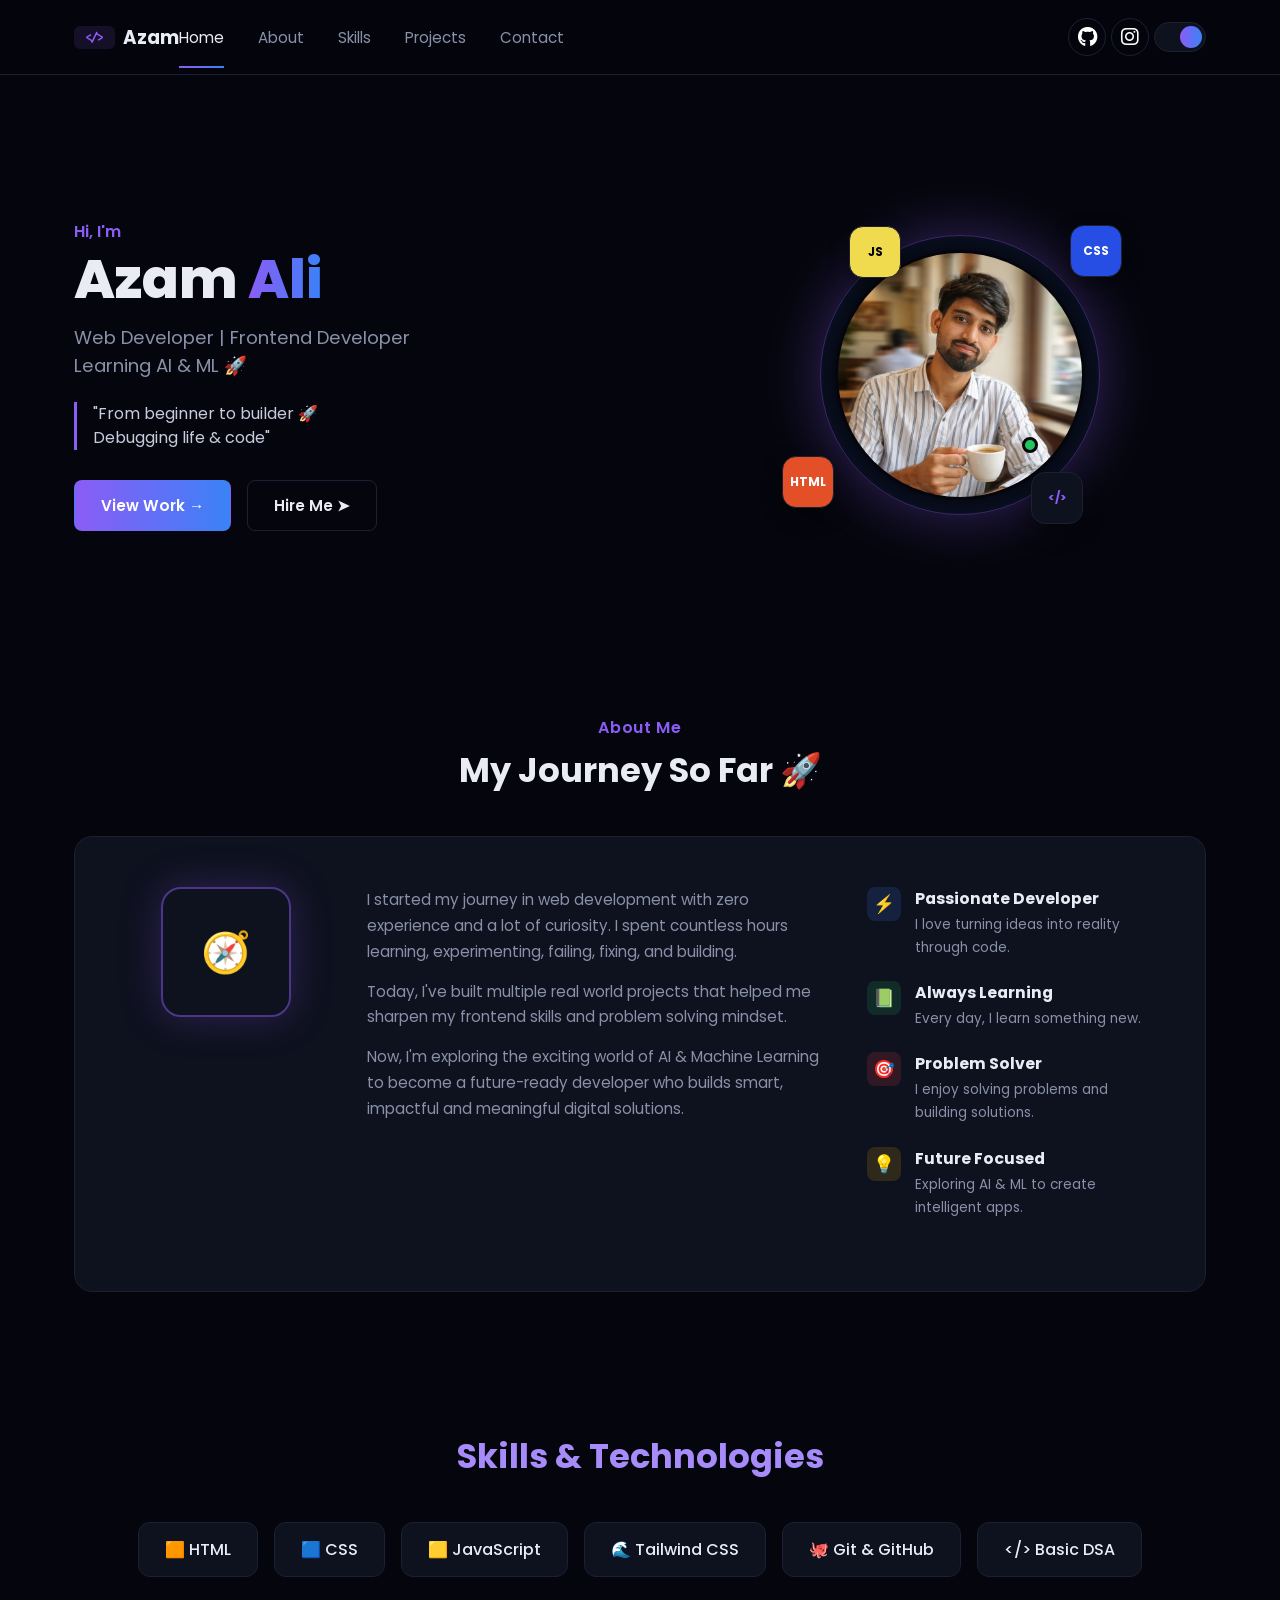
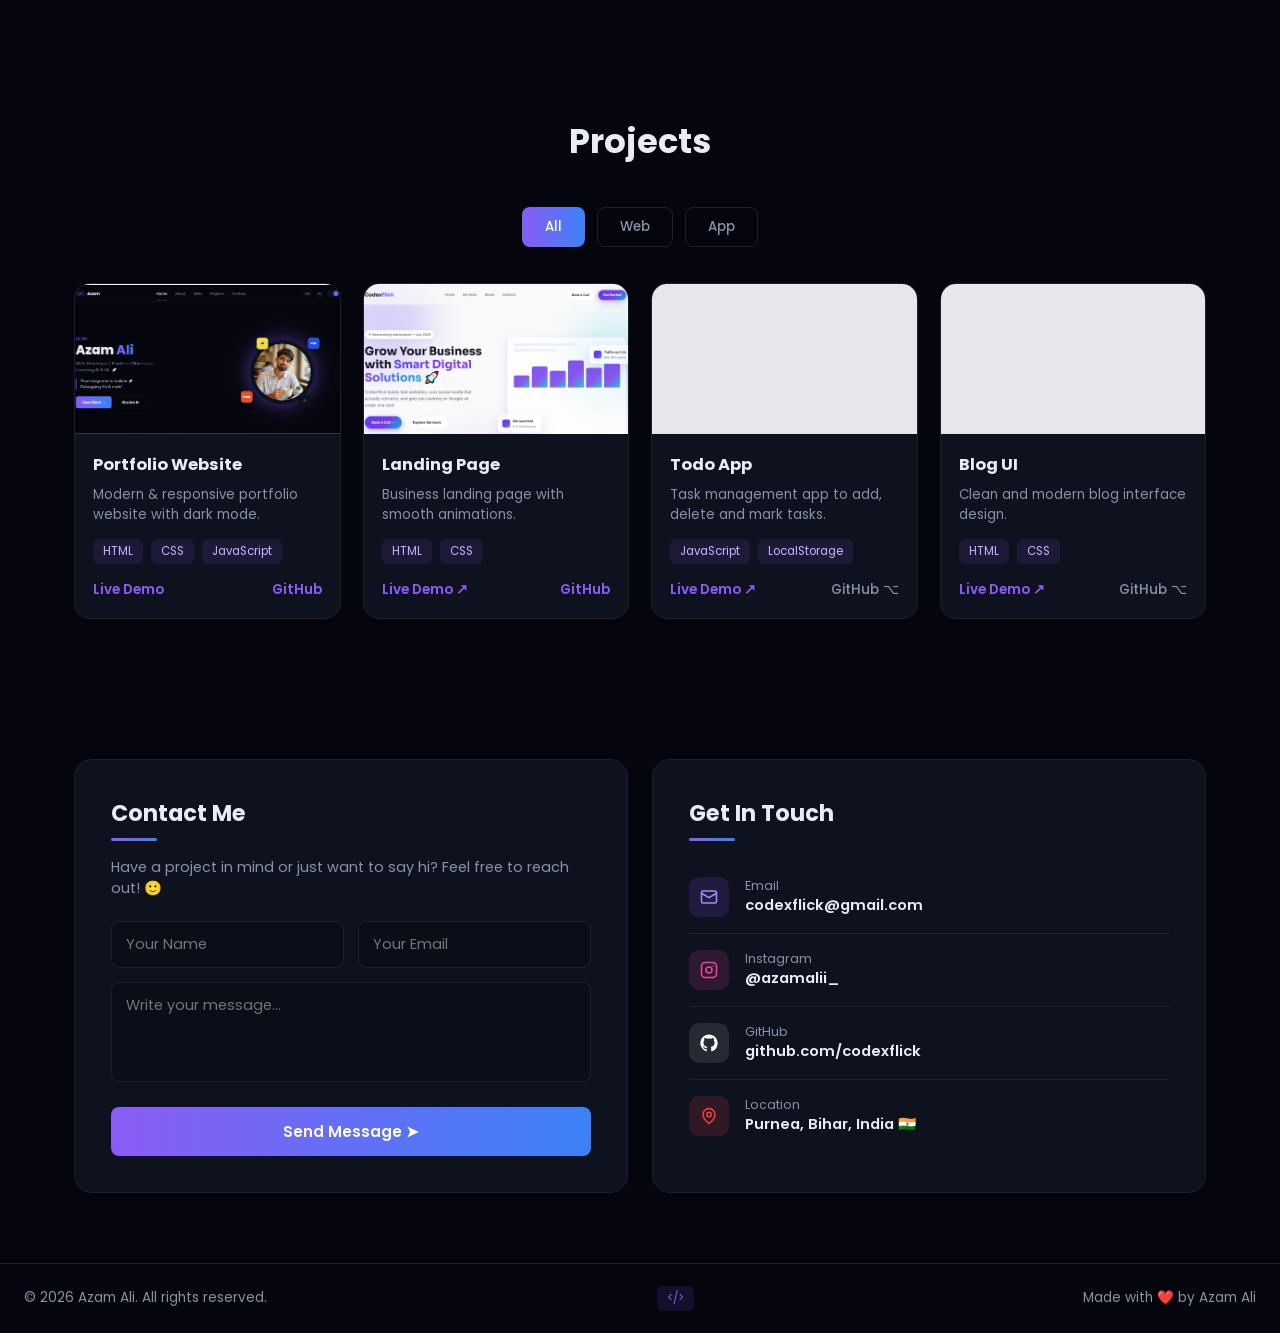
<file: index.html>
<!DOCTYPE html>
<html lang="en">
<head>
<meta charset="UTF-8">
<meta name="viewport" content="width=device-width, initial-scale=1.0">
<title>Azam Ali | Web Developer</title>
<link rel="preconnect" href="https://fonts.googleapis.com">
<link href="https://fonts.googleapis.com/css2?family=Poppins:wght@400;500;600;700;800&family=Fira+Code:wght@400;500&display=swap" rel="stylesheet">
<link rel="stylesheet" href="style.css">
<link rel="stylesheet" href="https://cdnjs.cloudflare.com/ajax/libs/font-awesome/6.5.1/css/all.min.css">
</head>
<body>

<header>
  <nav>
    <div class="logo"><span class="tag">&lt;/&gt;</span> Azam</div>
    <!-- mobile icon -->
    
    <ul class="nav-links" id="nav-links">
      <li><a href="#home" class="active">Home</a></li>
      <li><a href="#about">About</a></li>
      <li><a href="#skills">Skills</a></li>
      <li><a href="#projects">Projects</a></li>
      <li><a href="#contact">Contact</a></li>
    </ul>
    
    <div class="nav-icons">
      <a class="icon-btn" href="https://github.com/codexflick" target="_blank">
      <i class="fa-brands fa-github"></i>
      </a>
      <a class="icon-btn" href="https://www.instagram.com/azamalii_" target="_blank">
        <i class="fa-brands fa-instagram"></i>
      </a>
      <div class="theme-toggle"><div class="dot"></div></div>
      <div class="menu-toggle" id="menu-toggle">☰</div>
    </div>
  </nav>
</header>

<section id="home" class="hero">
  <div>
    <span class="hero-hi">Hi, I'm</span>
    <h1>Azam <span>Ali</span></h1>
    <p class="role">Web Developer | Frontend Developer<br>Learning AI &amp; ML 🚀</p>
    <blockquote>"From beginner to builder 🚀<br>Debugging life &amp; code"</blockquote>
    <div class="hero-btns">
      <a href="#projects" class="btn btn-primary">View Work →</a>
      <a href="#contact" class="btn btn-outline">Hire Me ➤</a>
    </div>
  </div>
  <div class="hero-visual">
    <div class="orbit-ring">
      <img class="avatar" src="profile.jpg" alt="Azam Ali">
      <div class="badge js" style="top:-10px;left:10%;">JS</div>
      <div class="badge css" style="top:-4%;right:-8%;">CSS</div>
      <div class="badge html" style="bottom:2%;left:-14%;">HTML</div>
      <div class="badge code" style="bottom:-10px;right:6%;">&lt;/&gt;</div>
      <div class="status-dot"></div>
    </div>
  </div>
</section>

<section id="about">
  <div class="wrap">
    <span class="eyebrow">About Me</span>
    <h2 class="section-title">My Journey So Far 🚀</h2>
    <div class="about-card">
      <div class="about-icon">🧭</div>
      <div>
        <p>I started my journey in web development with zero experience and a lot of curiosity. I spent countless hours learning, experimenting, failing, fixing, and building.</p>
        <p>Today, I've built multiple real world projects that helped me sharpen my frontend skills and problem solving mindset.</p>
        <p>Now, I'm exploring the exciting world of AI &amp; Machine Learning to become a future-ready developer who builds smart, impactful and meaningful digital solutions.</p>
      </div>
      <div>
        <div class="trait">
          <div class="ic" style="background:rgba(59,130,246,.15);color:#3b82f6;">⚡</div>
          <div><h4>Passionate Developer</h4><p>I love turning ideas into reality through code.</p></div>
        </div>
        <div class="trait">
          <div class="ic" style="background:rgba(34,197,94,.15);color:#22c55e;">📗</div>
          <div><h4>Always Learning</h4><p>Every day, I learn something new.</p></div>
        </div>
        <div class="trait">
          <div class="ic" style="background:rgba(239,68,68,.15);color:#ef4444;">🎯</div>
          <div><h4>Problem Solver</h4><p>I enjoy solving problems and building solutions.</p></div>
        </div>
        <div class="trait">
          <div class="ic" style="background:rgba(234,179,8,.15);color:#eab308;">💡</div>
          <div><h4>Future Focused</h4><p>Exploring AI &amp; ML to create intelligent apps.</p></div>
        </div>
      </div>
    </div>
  </div>
</section>

<section id="skills">
  <div class="wrap">
    <h2 class="section-title" style="color:#a78bfa;">Skills &amp; Technologies</h2>
    <div class="skills-grid">
      <div class="skill-pill">🟧 HTML</div>
      <div class="skill-pill">🟦 CSS</div>
      <div class="skill-pill">🟨 JavaScript</div>
      <div class="skill-pill">🌊 Tailwind CSS</div>
      <div class="skill-pill">🐙 Git &amp; GitHub</div>
      <div class="skill-pill">&lt;/&gt; Basic DSA</div>
    </div>
  </div>
</section>

<section id="projects">
  <div class="wrap">
    <h2 class="section-title">Projects</h2>
    <div class="filter-row">
      <button class="filter-btn active" data-f="all">All</button>
      <button class="filter-btn" data-f="web">Web</button>
      <button class="filter-btn" data-f="app">App</button>
    </div>
    <div class="projects-grid" id="projGrid">
      <div class="project-card" data-c="web">
      <div class="project-thumb" style="background: url('portfolio.png'); background-size: cover; background-position: center;"></div>
        <div class="project-body">
          <h4>Portfolio Website</h4>
          <p>Modern &amp; responsive portfolio website with dark mode.</p>
          <div class="tags"><span class="tag">HTML</span><span class="tag">CSS</span><span class="tag">JavaScript</span></div>
          <div class="proj-links">
  <a href="https://codexflick.github.io/portfolio/" target="_blank">
    Live Demo
  </a>

  <a href="https://github.com/codexflick/portfolio/" target="_blank">
    GitHub
  </a>
</div>
        </div>
      </div>
      <div class="project-card" data-c="web">
        <div class="project-thumb" style="background: url('landing.png'); background-size: cover; background-position: center;"></div>
        <div class="project-body">
          <h4>Landing Page</h4>
          <p>Business landing page with smooth animations.</p>
          <div class="tags"><span class="tag">HTML</span><span class="tag">CSS</span></div>
          <div class="proj-links">
            <a href="https://codexflick.github.io/portfolio/landing-page" target="_blank">
              Live Demo ↗
             <a href="https://github.com/codexflick/portfolio/tree/main/landing-page" target="_blank">
    GitHub
  </a></div>
        </div>
      </div>
      <div class="project-card" data-c="app">
        <div class="project-thumb" style="background:#e5e7eb;"></div>
        <div class="project-body">
          <h4>Todo App</h4>
          <p>Task management app to add, delete and mark tasks.</p>
          <div class="tags"><span class="tag">JavaScript</span><span class="tag">LocalStorage</span></div>
          <div class="proj-links"><a href="#">Live Demo ↗</a><span>GitHub ⌥</span></div>
        </div>
      </div>
      <div class="project-card" data-c="web">
        <div class="project-thumb" style="background:#e5e7eb;"></div>
        <div class="project-body">
          <h4>Blog UI</h4>
          <p>Clean and modern blog interface design.</p>
          <div class="tags"><span class="tag">HTML</span><span class="tag">CSS</span></div>
          <div class="proj-links"><a href="#">Live Demo ↗</a><span>GitHub ⌥</span></div>
        </div>
      </div>
    </div>
  </div>
</section>

<section id="contact">
  <div class="wrap">
    <div class="contact-grid">
      <div class="contact-card">
        <h3>Contact Me</h3>
        <p>Have a project in mind or just want to say hi? Feel free to reach out! 🙂</p>
        <form action="https://formsubmit.co/codexflick@gmail.com" method="POST">
          <input type="hidden" name="_subject" value="New message from Portfolio Website!">
          <input type="hidden" name="_captcha" value="false">
          <input type="hidden" name="_template" value="table">
          <div class="row2">
            <input type="text" name="name" placeholder="Your Name" required>
            <input type="email" name="email" placeholder="Your Email" required>
          </div>
          <textarea name="message" placeholder="Write your message..." required></textarea>
          <button class="send-btn" type="submit">Send Message ➤</button>
        </form>
      </div>
      <div class="getintouch-card">
        <h3>Get In Touch</h3>
        <div style="margin-top:20px;">
          <div class="info-row">
            <div class="info-ic" style="background:rgba(139,92,246,.15);color:#a78bfa;">
              <svg width="18" height="18" viewBox="0 0 24 24" fill="none" stroke="currentColor" stroke-width="2"><rect x="2" y="4" width="20" height="16" rx="2"/><path d="m22 7-10 6L2 7"/></svg>
            </div>
            <div><div class="lbl">Email</div><div class="val">codexflick@gmail.com</div></div>
          </div>
          <div class="info-row">
            <div class="info-ic" style="background:rgba(236,72,153,.15);color:#ec4899;">
              <svg width="18" height="18" viewBox="0 0 24 24" fill="none" stroke="currentColor" stroke-width="2"><rect x="2" y="2" width="20" height="20" rx="5"/><circle cx="12" cy="12" r="4"/><circle cx="17.5" cy="6.5" r="1" fill="currentColor" stroke="none"/></svg>
            </div>
            <div><div class="lbl">Instagram</div><div class="val">@azamalii_</div></div>
          </div>
          <div class="info-row">
            <div class="info-ic" style="background:rgba(255,255,255,.1);color:#fff;">
              <svg width="18" height="18" viewBox="0 0 24 24" fill="currentColor"><path d="M12 .5C5.65.5.5 5.65.5 12c0 5.08 3.29 9.39 7.86 10.91.58.11.79-.25.79-.56 0-.28-.01-1.01-.02-1.98-3.2.7-3.88-1.54-3.88-1.54-.52-1.33-1.28-1.68-1.28-1.68-1.05-.72.08-.71.08-.71 1.16.08 1.77 1.19 1.77 1.19 1.03 1.77 2.7 1.26 3.36.96.1-.75.4-1.26.73-1.55-2.56-.29-5.25-1.28-5.25-5.7 0-1.26.45-2.29 1.19-3.1-.12-.29-.52-1.46.11-3.05 0 0 .97-.31 3.18 1.18a11 11 0 0 1 5.8 0c2.21-1.49 3.18-1.18 3.18-1.18.63 1.59.23 2.76.11 3.05.74.81 1.19 1.84 1.19 3.1 0 4.43-2.7 5.4-5.27 5.69.42.36.78 1.07.78 2.15 0 1.55-.01 2.8-.01 3.18 0 .31.21.68.8.56A10.52 10.52 0 0 0 23.5 12c0-6.35-5.15-11.5-11.5-11.5Z"/></svg>
            </div>
            <div><div class="lbl">GitHub</div><div class="val">github.com/codexflick</div></div>
          </div>
          <div class="info-row">
            <div class="info-ic" style="background:rgba(239,68,68,.15);color:#ef4444;">
              <svg width="18" height="18" viewBox="0 0 24 24" fill="none" stroke="currentColor" stroke-width="2"><path d="M20 10c0 6-8 12-8 12s-8-6-8-12a8 8 0 0 1 16 0Z"/><circle cx="12" cy="10" r="3"/></svg>
            </div>
            <div><div class="lbl">Location</div><div class="val">Purnea, Bihar, India 🇮🇳</div></div>
          </div>
        </div>
      </div>
    </div>
  </div>
</section>
<footer>
  <span>© 2026 Azam Ali. All rights reserved.</span>
  <span class="tag" style="color:var(--purple);">&lt;/&gt;</span>
  <span>Made with ❤️ by Azam Ali</span>
</footer>

<script src="script.js"></script>

         <!-- upgrade-->
        <script>
const toggle = document.getElementById("menu-toggle");
const navLinks = document.getElementById("nav-links");

toggle.addEventListener("click", () => {
  navLinks.classList.toggle("active");
});
</script>
</body>
</html>
</file>
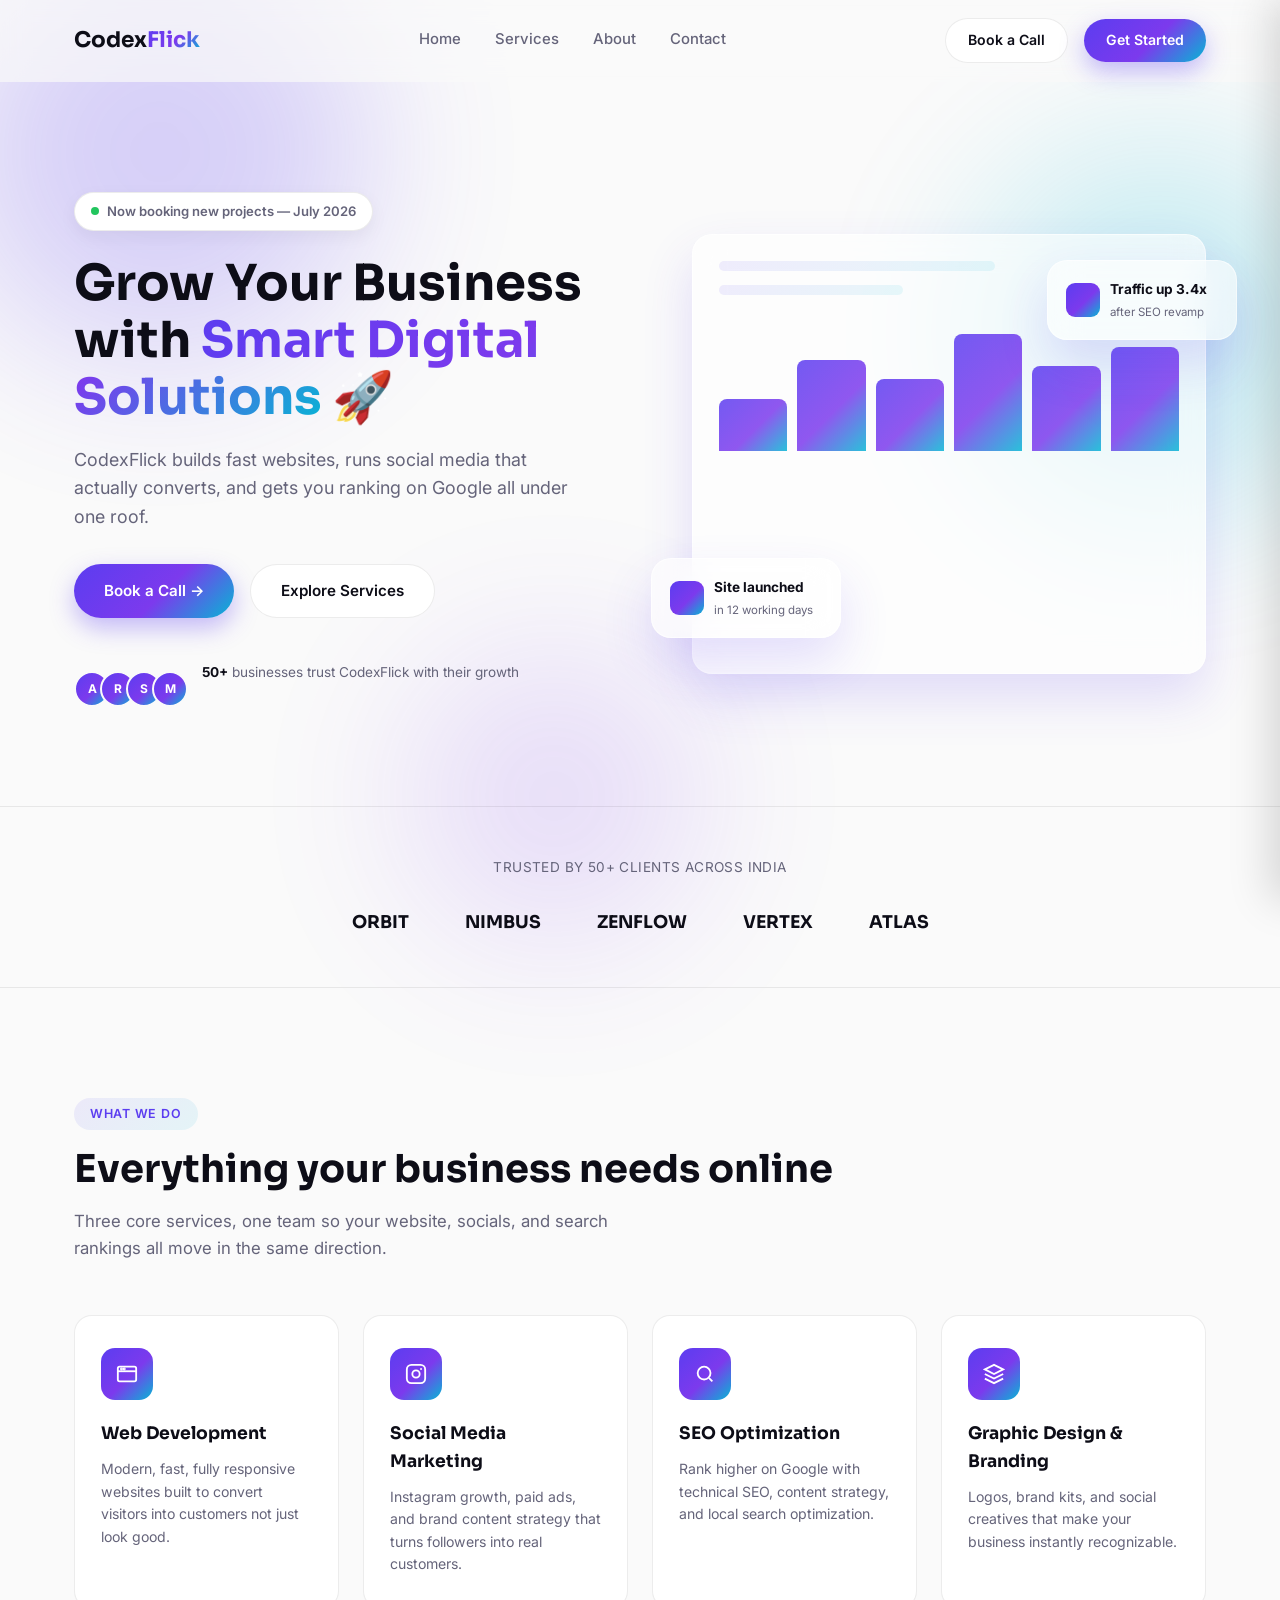
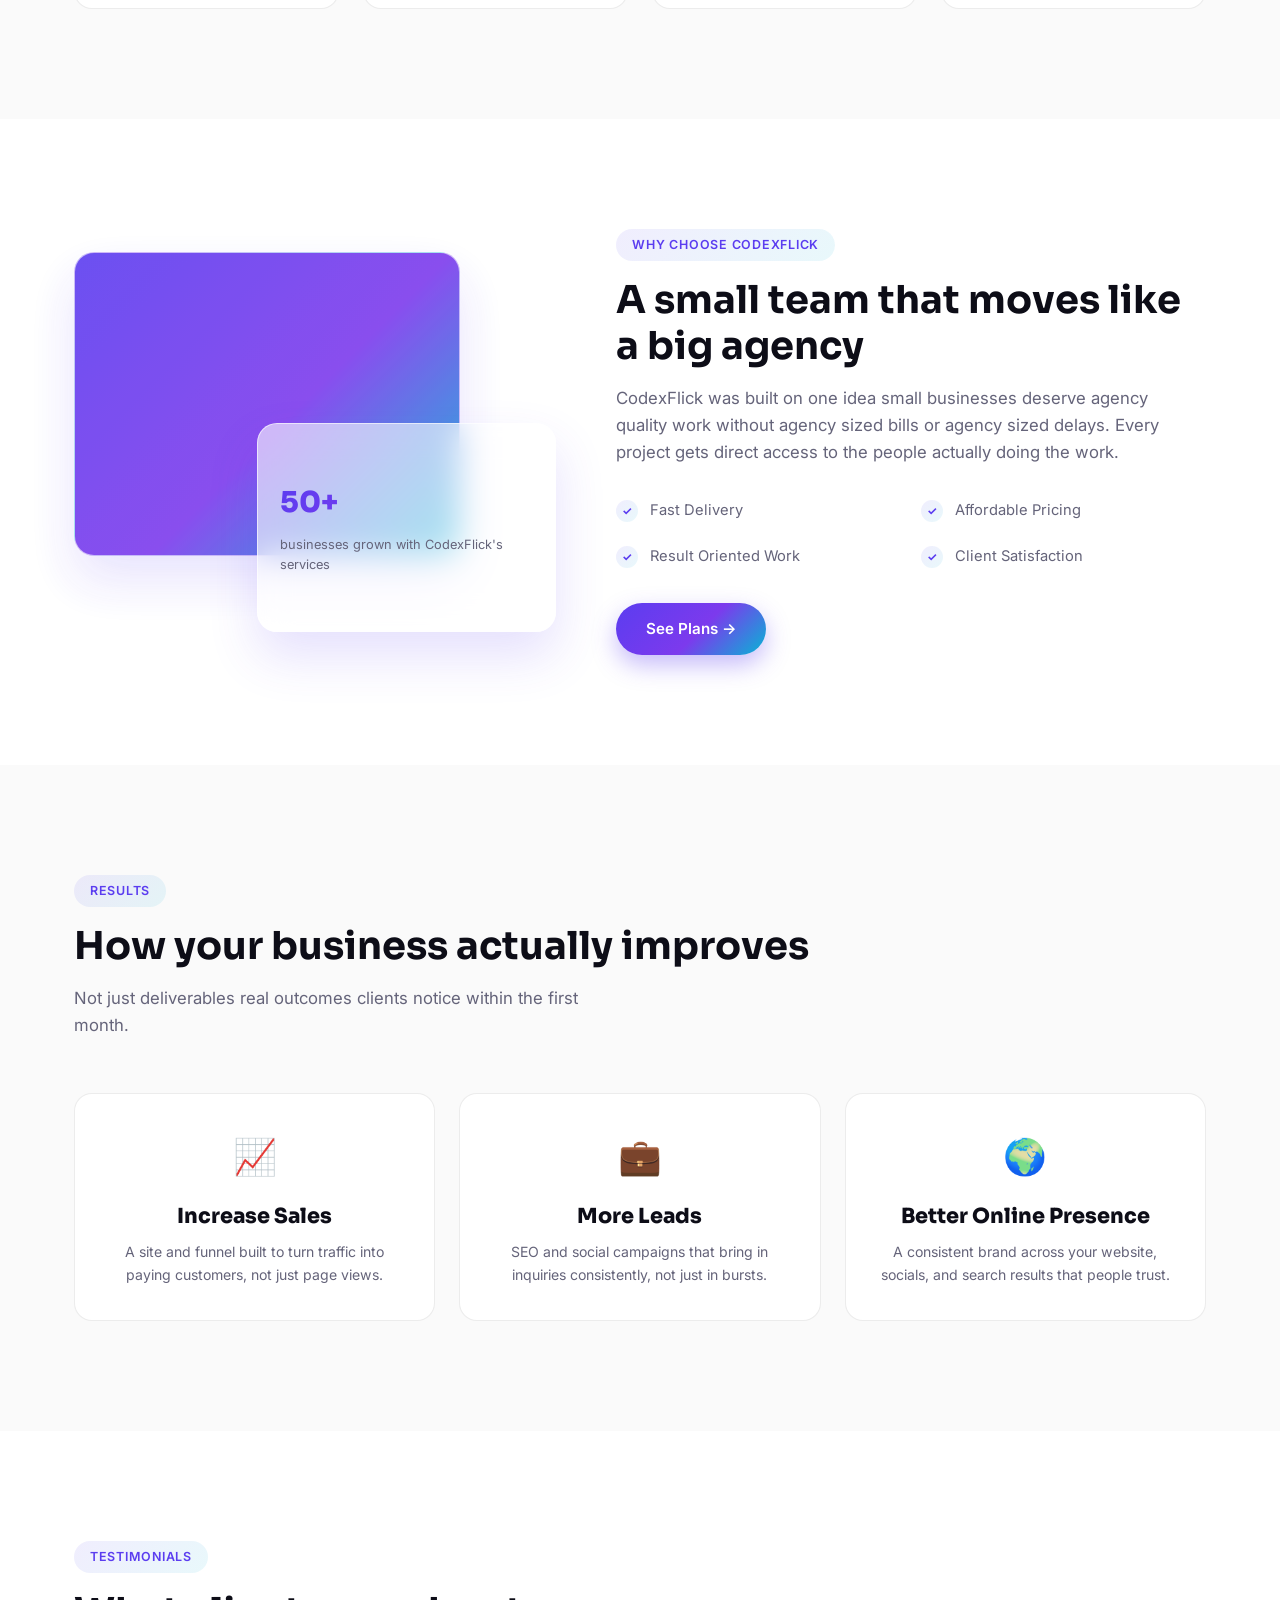
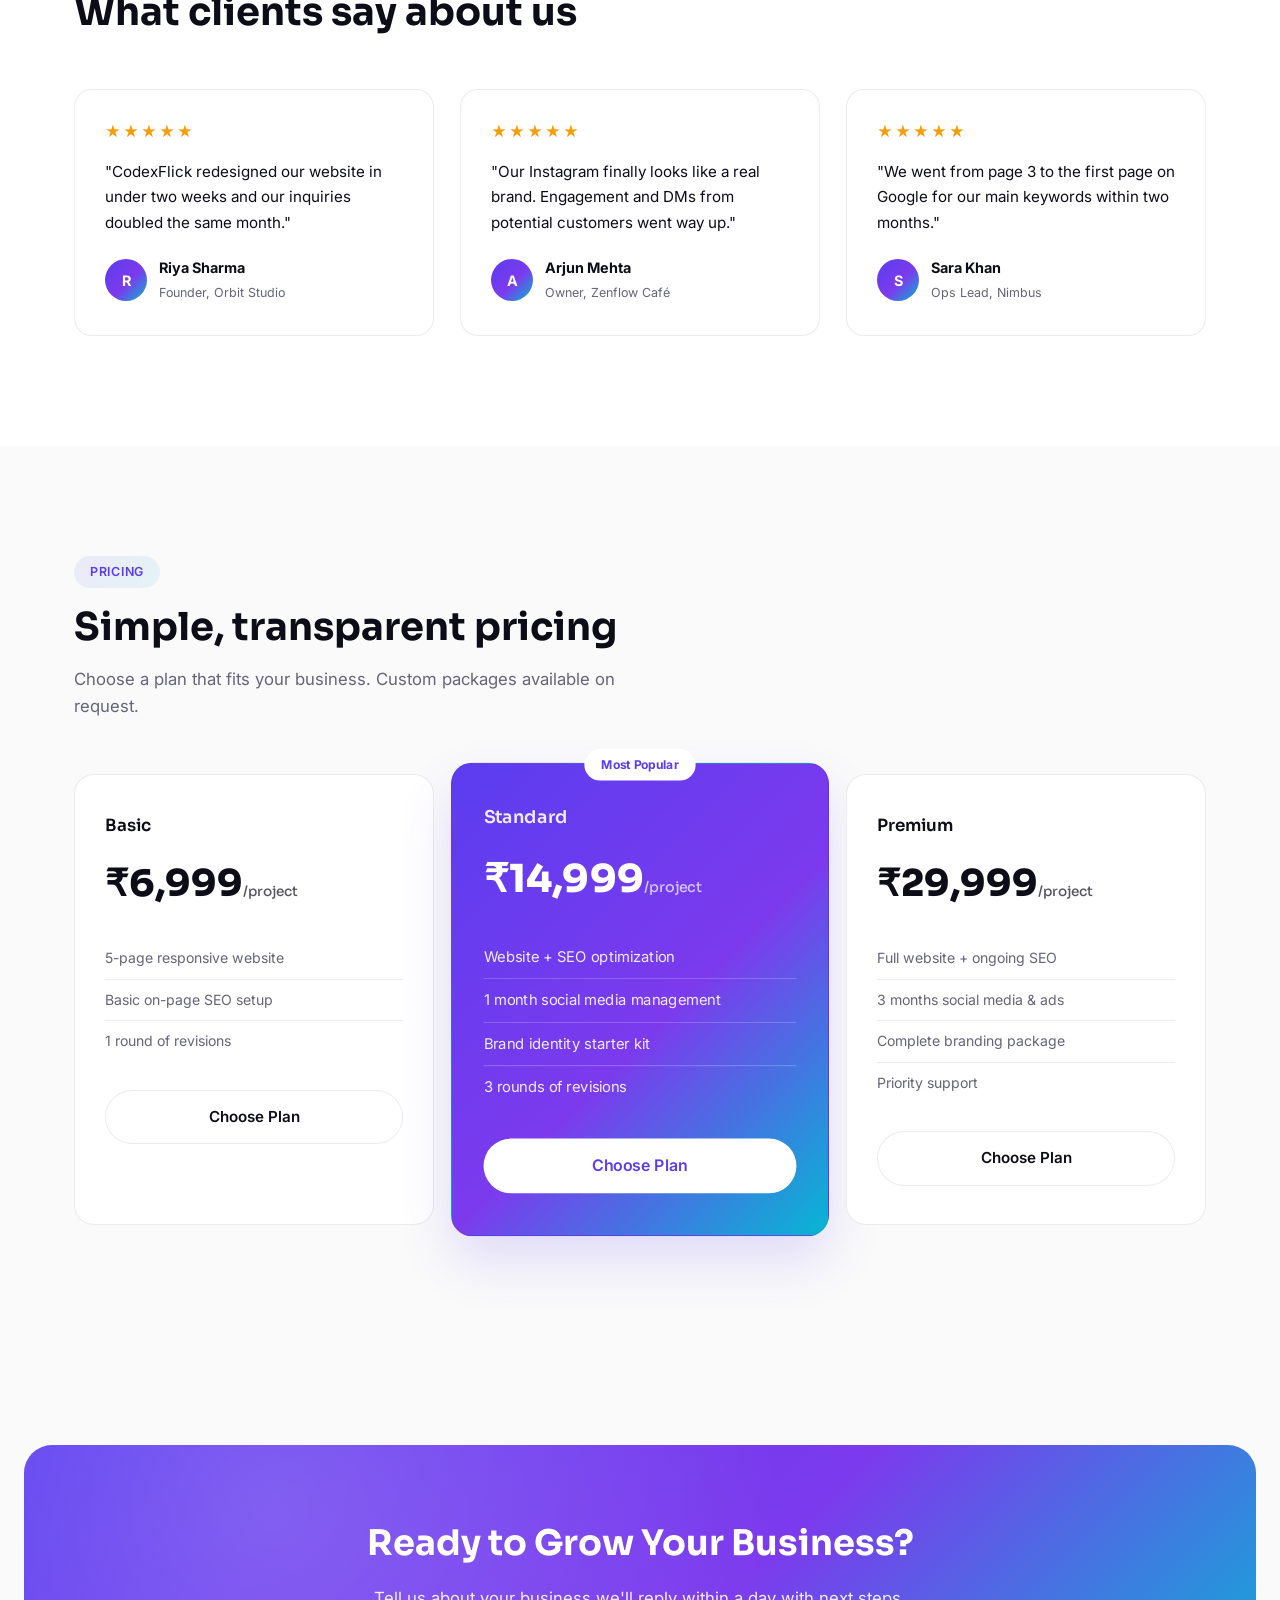
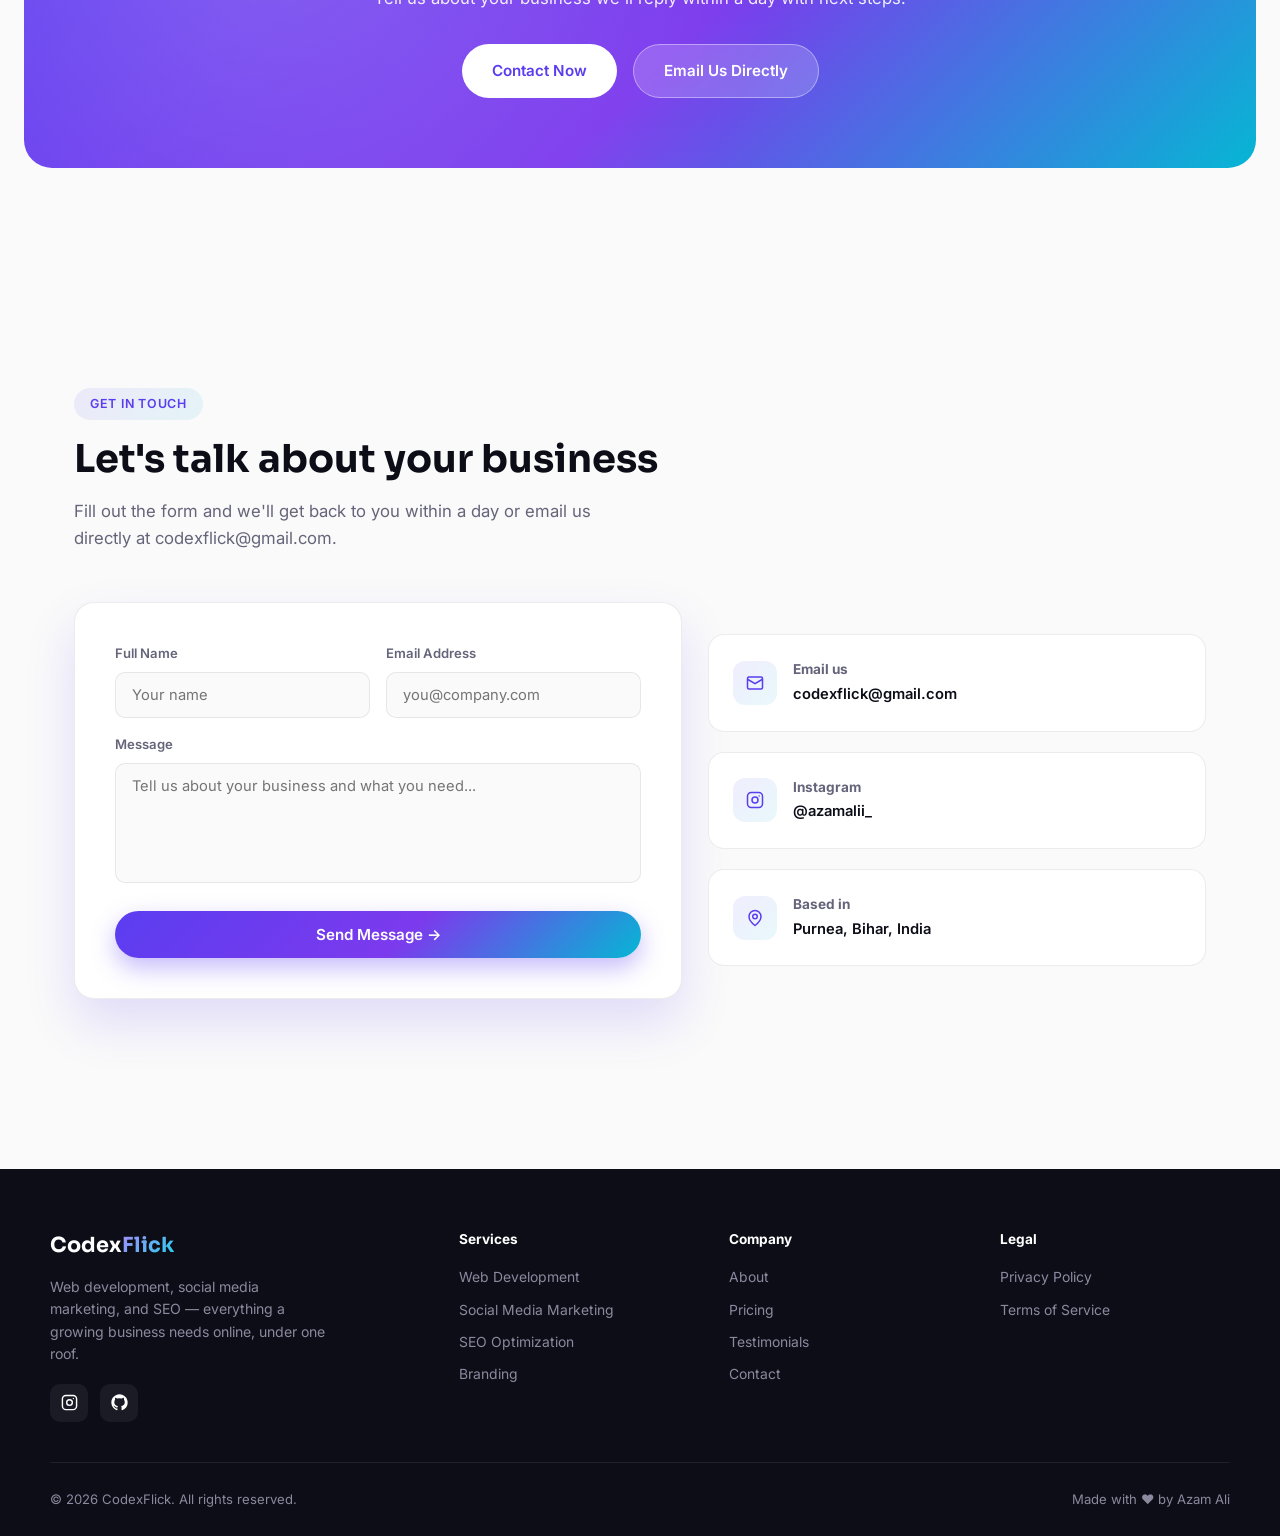
<file: landing-page/index.html>
<!DOCTYPE html>
<html lang="en">
<head>
<meta charset="UTF-8">
<meta name="viewport" content="width=device-width, initial-scale=1.0">
<title>CodexFlick — Web Development, Social Media Marketing &amp; SEO</title>
<meta name="description" content="CodexFlick is a digital agency offering web development, social media marketing, and SEO services to help small businesses grow online.">
<link rel="preconnect" href="https://fonts.googleapis.com">
<link href="https://fonts.googleapis.com/css2?family=Sora:wght@600;700;800&family=Inter:wght@400;500;600&display=swap" rel="stylesheet">
<link rel="stylesheet" href="style.css?v=2">
</head>
<body>

<!-- ============ 2. NAVBAR ============ -->
<header id="siteHeader">
  <nav>
    <div class="logo">Codex<span>Flick</span></div>
    <ul class="nav-links">
      <li><a href="#home">Home</a></li>
      <li><a href="#services">Services</a></li>
      <li><a href="#about">About</a></li>
      <li><a href="#contact">Contact</a></li>
    </ul>
    <div class="nav-actions">
      <a href="#contact" class="btn btn-ghost">Book a Call</a>
      <a href="#pricing" class="btn btn-primary">Get Started</a>
    </div>
    <div class="burger" id="burger"><span></span><span></span><span></span></div>
  </nav>
</header>

<!-- mobile slide-in menu -->
<div class="overlay" id="overlay"></div>
<div class="mobile-menu" id="mobileMenu">
  <a href="#home">Home</a>
  <a href="#services">Services</a>
  <a href="#about">About</a>
  <a href="#contact">Contact</a>
  <a href="#pricing" class="btn btn-primary" style="margin-top:20px;width:100%;justify-content:center;">Get Started</a>
</div>

<!-- ============ 1. HERO SECTION ============ -->
<section class="hero" id="home">
  <div class="mesh m1"></div>
  <div class="mesh m2"></div>
  <div class="mesh m3"></div>
  <div>
    <span class="hero-badge reveal"><span class="dot"></span> Now booking new projects — July 2026</span>
    <h1 class="reveal delay-1">Grow Your Business with <span>Smart Digital Solutions</span> 🚀</h1>
    <p class="reveal delay-2">CodexFlick builds fast websites, runs social media that actually converts, and gets you ranking on Google all under one roof.</p>
    <div class="hero-btns reveal delay-3">
      <a href="#contact" class="btn btn-primary">Book a Call →</a>
      <a href="#services" class="btn btn-ghost">Explore Services</a>
    </div>
    <div class="hero-proof reveal delay-3">
      <div class="avatar-stack">
        <span>A</span><span>R</span><span>S</span><span>M</span>
      </div>
      <p><strong>50+</strong> businesses trust CodexFlick with their growth</p>
    </div>
  </div>
  <div class="hero-visual reveal delay-2">
    <div class="mock-card mock-main">
      <div class="bar w60"></div>
      <div class="bar w40"></div>
      <div class="mock-chart">
        <div style="height:40%;"></div>
        <div style="height:70%;"></div>
        <div style="height:55%;"></div>
        <div style="height:90%;"></div>
        <div style="height:65%;"></div>
        <div style="height:80%;"></div>
      </div>
    </div>
    <div class="mock-card mock-float f1">
      <div class="row"><div class="ic"></div><div><h5>Traffic up 3.4x</h5><p>after SEO revamp</p></div></div>
    </div>
    <div class="mock-card mock-float f2">
      <div class="row"><div class="ic"></div><div><h5>Site launched</h5><p>in 12 working days</p></div></div>
    </div>
  </div>
</section>

<!-- ============ 3. TRUST / SOCIAL PROOF ============ -->
<section class="trust">
  <div class="wrap">
    <p class="reveal">Trusted by 50+ clients across India</p>
    <div class="logo-row reveal delay-1">
      <span>ORBIT</span><span>NIMBUS</span><span>ZENFLOW</span><span>VERTEX</span><span>ATLAS</span>
    </div>
  </div>
</section>

<!-- ============ 4. SERVICES SECTION ============ -->
<section id="services">
  <div class="wrap">
    <span class="eyebrow reveal">What We Do</span>
    <h2 class="sec-title reveal delay-1">Everything your business needs online</h2>
    <p class="sec-sub reveal delay-1">Three core services, one team so your website, socials, and search rankings all move in the same direction.</p>
    <div class="services-grid">
      <div class="service-card reveal">
        <div class="service-ic">
          <svg width="22" height="22" viewBox="0 0 24 24" fill="none" stroke="currentColor" stroke-width="2"><rect x="2" y="4" width="20" height="16" rx="2"/><path d="M2 9h20"/><circle cx="6" cy="6.5" r=".6" fill="currentColor"/><circle cx="9" cy="6.5" r=".6" fill="currentColor"/></svg>
        </div>
        <h4>Web Development</h4>
        <p>Modern, fast, fully responsive websites built to convert visitors into customers not just look good.</p>
      </div>
      <div class="service-card reveal delay-1">
        <div class="service-ic">
          <svg width="22" height="22" viewBox="0 0 24 24" fill="none" stroke="currentColor" stroke-width="2"><rect x="2" y="2" width="20" height="20" rx="5"/><circle cx="12" cy="12" r="4"/><circle cx="17.5" cy="6.5" r="1" fill="currentColor" stroke="none"/></svg>
        </div>
        <h4>Social Media Marketing</h4>
        <p>Instagram growth, paid ads, and brand content strategy that turns followers into real customers.</p>
      </div>
      <div class="service-card reveal delay-2">
        <div class="service-ic">
          <svg width="22" height="22" viewBox="0 0 24 24" fill="none" stroke="currentColor" stroke-width="2"><circle cx="11" cy="11" r="7"/><path d="m20 20-3.5-3.5"/></svg>
        </div>
        <h4>SEO Optimization</h4>
        <p>Rank higher on Google with technical SEO, content strategy, and local search optimization.</p>
      </div>
      <div class="service-card reveal delay-3">
        <div class="service-ic">
          <svg width="22" height="22" viewBox="0 0 24 24" fill="none" stroke="currentColor" stroke-width="2"><path d="M12 2 2 7l10 5 10-5-10-5Z"/><path d="M2 17l10 5 10-5M2 12l10 5 10-5"/></svg>
        </div>
        <h4>Graphic Design &amp; Branding</h4>
        <p>Logos, brand kits, and social creatives that make your business instantly recognizable.</p>
      </div>
    </div>
  </div>
</section>

<!-- ============ 5. ABOUT / WHY CHOOSE US ============ -->
<section id="about" style="background:var(--surface);">
  <div class="wrap about-grid">
    <div class="about-visual reveal">
      <div class="about-card a1"></div>
      <div class="about-card a2">
        <div class="stat">50+</div>
        <p>businesses grown with CodexFlick's services</p>
      </div>
    </div>
    <div class="reveal delay-1">
      <span class="eyebrow">Why Choose CodexFlick</span>
      <h2 class="sec-title">A small team that moves like a big agency</h2>
      <p class="sec-sub" style="max-width:560px;">CodexFlick was built on one idea small businesses deserve agency quality work without agency sized bills or agency sized delays. Every project gets direct access to the people actually doing the work.</p>
      <ul class="about-list">
        <li><span class="check">✓</span> Fast Delivery</li>
        <li><span class="check">✓</span> Affordable Pricing</li>
        <li><span class="check">✓</span> Result Oriented Work</li>
        <li><span class="check">✓</span> Client Satisfaction</li>
      </ul>
      <a href="#pricing" class="btn btn-primary">See Plans →</a>
    </div>
  </div>
</section>

<!-- ============ 6. BENEFITS / RESULTS SECTION ============ -->
<section>
  <div class="wrap">
    <span class="eyebrow reveal">Results</span>
    <h2 class="sec-title reveal delay-1">How your business actually improves</h2>
    <p class="sec-sub reveal delay-1">Not just deliverables real outcomes clients notice within the first month.</p>
    <div class="benefits-grid">
      <div class="benefit-card reveal">
        <div class="benefit-emoji">📈</div>
        <h4>Increase Sales</h4>
        <p>A site and funnel built to turn traffic into paying customers, not just page views.</p>
      </div>
      <div class="benefit-card reveal delay-1">
        <div class="benefit-emoji">💼</div>
        <h4>More Leads</h4>
        <p>SEO and social campaigns that bring in inquiries consistently, not just in bursts.</p>
      </div>
      <div class="benefit-card reveal delay-2">
        <div class="benefit-emoji">🌍</div>
        <h4>Better Online Presence</h4>
        <p>A consistent brand across your website, socials, and search results that people trust.</p>
      </div>
    </div>
  </div>
</section>

<!-- ============ 7. TESTIMONIALS ============ -->
<section id="testimonials" style="background:var(--surface);">
  <div class="wrap">
    <span class="eyebrow reveal">Testimonials</span>
    <h2 class="sec-title reveal delay-1">What clients say about us</h2>
    <div class="testi-grid">
      <div class="testi-card reveal">
        <div class="stars">★★★★★</div>
        <p>"CodexFlick redesigned our website in under two weeks and our inquiries doubled the same month."</p>
        <div class="testi-person"><div class="testi-avatar">R</div><div><h5>Riya Sharma</h5><span>Founder, Orbit Studio</span></div></div>
      </div>
      <div class="testi-card reveal delay-1">
        <div class="stars">★★★★★</div>
        <p>"Our Instagram finally looks like a real brand. Engagement and DMs from potential customers went way up."</p>
        <div class="testi-person"><div class="testi-avatar">A</div><div><h5>Arjun Mehta</h5><span>Owner, Zenflow Café</span></div></div>
      </div>
      <div class="testi-card reveal delay-2">
        <div class="stars">★★★★★</div>
        <p>"We went from page 3 to the first page on Google for our main keywords within two months."</p>
        <div class="testi-person"><div class="testi-avatar">S</div><div><h5>Sara Khan</h5><span>Ops Lead, Nimbus</span></div></div>
      </div>
    </div>
  </div>
</section>

<!-- ============ 8. PRICING ============ -->
<section id="pricing">
  <div class="wrap">
    <span class="eyebrow reveal">Pricing</span>
    <h2 class="sec-title reveal delay-1">Simple, transparent pricing</h2>
    <p class="sec-sub reveal delay-1">Choose a plan that fits your business. Custom packages available on request.</p>
    <div class="pricing-grid">
      <div class="price-card reveal">
        <h4>Basic</h4>
        <div class="price-amt">₹6,999<span>/project</span></div>
        <ul>
          <li>5-page responsive website</li>
          <li>Basic on-page SEO setup</li>
          <li>1 round of revisions</li>
        </ul>
        <a href="#contact" class="btn btn-ghost">Choose Plan</a>
      </div>
      <div class="price-card best reveal delay-1">
        <h4>Standard</h4>
        <div class="price-amt">₹14,999<span>/project</span></div>
        <ul>
          <li>Website + SEO optimization</li>
          <li>1 month social media management</li>
          <li>Brand identity starter kit</li>
          <li>3 rounds of revisions</li>
        </ul>
        <a href="#contact" class="btn btn-primary">Choose Plan</a>
      </div>
      <div class="price-card reveal delay-2">
        <h4>Premium</h4>
        <div class="price-amt">₹29,999<span>/project</span></div>
        <ul>
          <li>Full website + ongoing SEO</li>
          <li>3 months social media &amp; ads</li>
          <li>Complete branding package</li>
          <li>Priority support</li>
        </ul>
        <a href="#contact" class="btn btn-ghost">Choose Plan</a>
      </div>
    </div>
  </div>
</section>

<!-- ============ 9. STRONG CALL TO ACTION ============ -->
<section>
  <div class="cta-section reveal">
    <h2>Ready to Grow Your Business?</h2>
    <p>Tell us about your business we'll reply within a day with next steps.</p>
    <div class="cta-btns">
      <a href="#contact" class="btn btn-primary">Contact Now</a>
      <a href="mailto:codexflick@gmail.com" class="btn btn-light">Email Us Directly</a>
    </div>
  </div>
</section>

<!-- ============ 10. CONTACT SECTION ============ -->
<section id="contact">
  <div class="wrap">
    <span class="eyebrow reveal">Get In Touch</span>
    <h2 class="sec-title reveal delay-1">Let's talk about your business</h2>
    <p class="sec-sub reveal delay-1">Fill out the form and we'll get back to you within a day or email us directly at codexflick@gmail.com.</p>
    <div class="contact-grid">
      <div class="contact-card reveal">
        <!-- Form submits to FormSubmit, which forwards it to codexflick@gmail.com.
             No backend server needed — first submission needs a one-time email confirmation. -->
        <form id="contactForm" action="https://formsubmit.co/codexflick@gmail.com" method="POST">
          <input type="hidden" name="_subject" value="New inquiry from CodexFlick website">
          <input type="hidden" name="_captcha" value="false">
          <input type="hidden" name="_template" value="table">
          <div class="form-row">
            <div class="form-group">
              <label for="name">Full Name</label>
              <input type="text" id="name" name="name" placeholder="Your name" required>
            </div>
            <div class="form-group">
              <label for="email">Email Address</label>
              <input type="email" id="email" name="email" placeholder="you@company.com" required>
            </div>
          </div>
          <label for="message">Message</label>
          <textarea id="message" name="message" placeholder="Tell us about your business and what you need..." required></textarea>
          <button type="submit" class="btn btn-primary" style="width:100%;justify-content:center;">Send Message →</button>
        </form>
      </div>
      <div class="contact-info reveal delay-1">
        <div class="info-card">
          <div class="info-ic"><svg width="18" height="18" viewBox="0 0 24 24" fill="none" stroke="currentColor" stroke-width="2"><rect x="2" y="4" width="20" height="16" rx="2"/><path d="m22 7-10 6L2 7"/></svg></div>
          <div><h5>Email us</h5><p>codexflick@gmail.com</p></div>
        </div>
        <div class="info-card">
          <div class="info-ic"><svg width="18" height="18" viewBox="0 0 24 24" fill="none" stroke="currentColor" stroke-width="2"><rect x="2" y="2" width="20" height="20" rx="5"/><circle cx="12" cy="12" r="4"/><circle cx="17.5" cy="6.5" r="1" fill="currentColor" stroke="none"/></svg></div>
          <div><h5>Instagram</h5><p>@azamalii_</p></div>
        </div>
        <div class="info-card">
          <div class="info-ic"><svg width="18" height="18" viewBox="0 0 24 24" fill="none" stroke="currentColor" stroke-width="2"><path d="M20 10c0 6-8 12-8 12s-8-6-8-12a8 8 0 0 1 16 0Z"/><circle cx="12" cy="10" r="3"/></svg></div>
          <div><h5>Based in</h5><p>Purnea, Bihar, India</p></div>
        </div>
      </div>
    </div>
  </div>
</section>

<!-- ============ 11. FOOTER ============ -->
<footer>
  <div class="footer-grid">
    <div>
      <div class="footer-logo">Codex<span>Flick</span></div>
      <p>Web development, social media marketing, and SEO — everything a growing business needs online, under one roof.</p>
      <div class="social-row">
        <a href="https://www.instagram.com/azamalii_" target="_blank" aria-label="Instagram"><svg width="17" height="17" viewBox="0 0 24 24" fill="none" stroke="#fff" stroke-width="2"><rect x="2" y="2" width="20" height="20" rx="5"/><circle cx="12" cy="12" r="4"/><circle cx="17.5" cy="6.5" r="1" fill="#fff" stroke="none"/></svg></a>
        <a href="https://github.com/codexflick" target="_blank" aria-label="GitHub"><svg width="17" height="17" viewBox="0 0 24 24" fill="#fff"><path d="M12 .5C5.65.5.5 5.65.5 12c0 5.08 3.29 9.39 7.86 10.91.58.11.79-.25.79-.56 0-.28-.01-1.01-.02-1.98-3.2.7-3.88-1.54-3.88-1.54-.52-1.33-1.28-1.68-1.28-1.68-1.05-.72.08-.71.08-.71 1.16.08 1.77 1.19 1.77 1.19 1.03 1.77 2.7 1.26 3.36.96.1-.75.4-1.26.73-1.55-2.56-.29-5.25-1.28-5.25-5.7 0-1.26.45-2.29 1.19-3.1-.12-.29-.52-1.46.11-3.05 0 0 .97-.31 3.18 1.18a11 11 0 0 1 5.8 0c2.21-1.49 3.18-1.18 3.18-1.18.63 1.59.23 2.76.11 3.05.74.81 1.19 1.84 1.19 3.1 0 4.43-2.7 5.4-5.27 5.69.42.36.78 1.07.78 2.15 0 1.55-.01 2.8-.01 3.18 0 .31.21.68.8.56A10.52 10.52 0 0 0 23.5 12c0-6.35-5.15-11.5-11.5-11.5Z"/></svg></a>
      </div>
    </div>
    <div>
      <h5>Services</h5>
      <ul><li>Web Development</li><li>Social Media Marketing</li><li>SEO Optimization</li><li>Branding</li></ul>
    </div>
    <div>
      <h5>Company</h5>
      <ul><li>About</li><li>Pricing</li><li>Testimonials</li><li>Contact</li></ul>
    </div>
    <div>
      <h5>Legal</h5>
      <ul><li>Privacy Policy</li><li>Terms of Service</li></ul>
    </div>
  </div>
  <div class="footer-bottom">
    <span>© 2026 CodexFlick. All rights reserved.</span>
    <span>Made with ❤️ by Azam Ali</span>
  </div>
</footer>

<script src="script.js"></script>
</body>
</html>
</file>
<file: style.css>
:root{
  --bg:#05060d;
  --bg-soft:#0b0d18;
  --card:#0e111e;
  --border:#1c2033;
  --text:#e9ebf5;
  --muted:#8891a8;
  --purple:#8b5cf6;
  --blue:#3b82f6;
  --grad: linear-gradient(90deg,#8b5cf6,#3b82f6);
}
*{margin:0;padding:0;box-sizing:border-box;}
html{scroll-behavior:smooth;}
body{
  background:var(--bg);
  color:var(--text);
  font-family:'Poppins',sans-serif;
  overflow-x:hidden;
}
a{text-decoration:none;color:inherit;}
ul{list-style:none;}
.wrap{max-width:1180px;margin:0 auto;padding:0 24px;}
.eyebrow{
  color:var(--purple);
  font-weight:600;
  letter-spacing:.04em;
  text-align:center;
  display:block;
  margin-bottom:6px;
}

/* NAV */
header{
  position:sticky;top:0;z-index:50;
  background:rgba(5,6,13,.75);
  backdrop-filter:blur(10px);
  border-bottom:1px solid var(--border);
}
nav{display:flex;align-items:center;justify-content:space-between;padding:18px 24px;max-width:1180px;margin:0 auto;}
.logo{display:flex;align-items:center;gap:8px;font-weight:700;font-size:1.15rem;}
.logo .tag{color:var(--purple);font-family:'Fira Code',monospace;}
.nav-links{display:flex;gap:34px;font-size:.95rem;color:var(--muted);}
.nav-links a{position:relative;transition:color .2s;}
.nav-links a.active,.nav-links a:hover{color:var(--text);}
.nav-links a.active::after{
  content:"";position:absolute;left:0;right:0;bottom:-20px;height:2px;background:var(--grad);
}
.nav-icons{display:flex;align-items:center;gap:14px;}
.icon-btn{
  width:38px;height:38px;border-radius:50%;border:1px solid var(--border);
  display:flex;align-items:center;justify-content:center;color:var(--muted);
  transition:.2s;
}
.icon-btn:hover{border-color:white;color:var(--text);}
.theme-toggle{
  width:52px;height:30px;border-radius:20px;background:var(--card);border:1px solid var(--border);
  display:flex;align-items:center;padding:3px;cursor:pointer;
}
.theme-toggle .dot{width:22px;height:22px;border-radius:50%;background:var(--grad);margin-left:auto;}

/* HERO */
.hero{
  padding:90px 24px 60px;
  display:grid;grid-template-columns:1.1fr .9fr;gap:40px;
  align-items:center;max-width:1180px;margin:0 auto;
  position:relative;
}
.hero-hi{color:var(--purple);font-weight:600;margin-bottom:6px;display:block;}
.hero h1{font-size:3.4rem;font-weight:800;line-height:1.1;margin-bottom:14px;}
.hero h1 span{background:var(--grad);-webkit-background-clip:text;background-clip:text;color:transparent;}
.hero .role{color:var(--muted);font-size:1.15rem;margin-bottom:22px;line-height:1.5;}
blockquote{
  border-left:3px solid var(--purple);
  padding-left:16px;color:#c7cbdd;font-style:normal;margin-bottom:30px;line-height:1.5;
}
.hero-btns{display:flex;gap:16px;}
.btn{
  padding:13px 26px;border-radius:8px;font-weight:600;display:inline-flex;align-items:center;gap:8px;
  transition:.2s;cursor:pointer;border:1px solid transparent;font-size:.95rem;
}
.btn-primary{background:var(--grad);color:#fff;}
.btn-primary:hover{filter:brightness(1.1);}
.btn-outline{border-color:var(--border);color:var(--text);}
.btn-outline:hover{border-color:var(--purple);}

.hero-visual{position:relative;display:flex;justify-content:center;align-items:center;height:420px;}
.orbit-ring{
  width:280px;height:280px;border-radius:50%;
  border:1px solid rgba(139,92,246,.4);
  box-shadow:0 0 60px rgba(139,92,246,.35), inset 0 0 40px rgba(59,130,246,.15);
  display:flex;align-items:center;justify-content:center;position:relative;
  animation:pulse 5s ease-in-out infinite;
}
@keyframes pulse{0%,100%{box-shadow:0 0 60px rgba(139,92,246,.35), inset 0 0 40px rgba(59,130,246,.15);}50%{box-shadow:0 0 90px rgba(139,92,246,.55), inset 0 0 50px rgba(59,130,246,.25);}}
.avatar{width:250px;height:250px;border-radius:50%;object-fit:cover;border:3px solid var(--bg);}
.badge{
  position:absolute;width:52px;height:52px;border-radius:14px;background:var(--card);
  border:1px solid var(--border);display:flex;align-items:center;justify-content:center;
  font-weight:700;font-size:.75rem;box-shadow:0 8px 20px rgba(0,0,0,.4);
}
.badge.js{top:0;left:20%;background:#f0db4f;color:#000;}
.badge.css{top:5%;right:5%;background:#264de4;color:#fff;}
.badge.html{bottom:15%;left:0;background:#e34f26;color:#fff;}
.badge.code{bottom:0;right:15%;color:var(--purple);}
.status-dot{position:absolute;bottom:22%;right:22%;width:16px;height:16px;background:#22c55e;border-radius:50%;border:3px solid var(--bg);}
.star{position:absolute;width:3px;height:3px;background:#fff;border-radius:50%;opacity:.6;}

section{padding:70px 0;}
.section-title{text-align:center;font-size:2.1rem;font-weight:700;margin-bottom:40px;}

/* ABOUT */

.about-card{
  background:var(--card);border:1px solid var(--border);border-radius:18px;
  padding:50px;display:grid;grid-template-columns:.7fr 1.6fr 1fr;gap:40px;align-items:start;
}

 .about-icon{
  width:130px;height:130px;border:2px solid rgba(139,92,246,.5);border-radius:20px;
  display:flex;align-items:center;justify-content:center;margin:0 auto;
  box-shadow:0 0 40px rgba(139,92,246,.25);color:var(--purple);font-size:2.5rem; 
}


.about-card h3{font-size:1.6rem;margin-bottom:16px;}
.about-card p{color:var(--muted);line-height:1.7;margin-bottom:14px;font-size:.95rem;}
.about-card{
  transition: all 0.3s ease;
}
.about-card:hover{
  transform: translateY(-60x);
  box-shadow: 0 10px 40 px rgba(0,0,0,0.3);
}
.trait{display:flex;gap:14px;margin-bottom:22px;}
.trait .ic{width:34px;height:34px;flex:none;display:flex;align-items:center;justify-content:center;border-radius:8px;font-size:1.1rem;}
.trait h4{font-size:.98rem;margin-bottom:3px;}
.trait p{color:var(--muted);font-size:.85rem;margin:0;}

/* SKILLS */
.skills-grid{display:flex;flex-wrap:wrap;justify-content:center;gap:16px;}
.skill-pill{
  display:flex;align-items:center;gap:10px;padding:14px 26px;border-radius:12px;
  background:var(--card);border:1px solid var(--border);font-weight:500;transition:.2s;
}
.skill-pill:hover{border-color:var(--purple);transform:translateY(-3px);}

/* PROJECTS */
.filter-row{display:flex;justify-content:center;gap:12px;margin-bottom:36px;}
.filter-btn{padding:9px 22px;border-radius:8px;border:1px solid var(--border);color:var(--muted);font-weight:500;cursor:pointer;background:transparent;font-family:inherit;}
.filter-btn.active{background:var(--grad);color:#fff;border-color:transparent;}
.projects-grid{display:grid;grid-template-columns:repeat(4,1fr);gap:22px;}
.project-card{background:var(--card);border:1px solid var(--border);border-radius:16px;overflow:hidden;transition:.25s;}
.project-card:hover{transform:translateY(-6px);border-color:var(--purple);}
.project-thumb{height:150px;position:relative;background-size:cover;background-position:center;}
.project-body{padding:18px;}
.project-body h4{margin-bottom:8px;font-size:1.02rem;}
.project-body p{color:var(--muted);font-size:.83rem;line-height:1.5;margin-bottom:14px;min-height:40px;}
.tags{display:flex;gap:8px;flex-wrap:wrap;margin-bottom:16px;}
.tag{font-size:.72rem;padding:4px 10px;border-radius:6px;background:rgba(139,92,246,.12);color:#c4b5fd;}
.proj-links{display:flex;justify-content:space-between;font-size:.85rem;font-weight:600;}
.proj-links a{color:var(--purple);}
.proj-links span{color:var(--muted);font-weight:500;}

/* CONTACT */
.contact-grid{display:grid;grid-template-columns:1fr 1fr;gap:24px;}
.contact-card,.getintouch-card{background:var(--card);border:1px solid var(--border);border-radius:18px;padding:36px;}
.contact-card h3,.getintouch-card h3{font-size:1.4rem;margin-bottom:8px;}
.contact-card h3::after,.getintouch-card h3::after{content:"";display:block;width:46px;height:3px;background:var(--grad);margin-top:8px;border-radius:2px;}
.contact-card p{color:var(--muted);margin:16px 0 22px;font-size:.9rem;}
.row2{display:flex;gap:14px;margin-bottom:14px;}
input,textarea{
  width:100%;background:var(--bg-soft);border:1px solid var(--border);border-radius:8px;
  padding:12px 14px;color:var(--text);font-family:inherit;font-size:.9rem;
}
textarea{resize:none;height:100px;margin-bottom:18px;}
.send-btn{width:100%;padding:13px;border:none;border-radius:8px;background:var(--grad);color:#fff;font-weight:600;cursor:pointer;font-family:inherit;font-size:.95rem;}
.info-row{display:flex;align-items:center;gap:16px;padding:16px 0;border-bottom:1px solid var(--border);}
.info-row:last-child{border-bottom:none;}
.info-ic{width:40px;height:40px;border-radius:10px;display:flex;align-items:center;justify-content:center;flex:none;font-size:1.1rem;}
.info-row .lbl{color:var(--muted);font-size:.78rem;}
.info-row .val{font-weight:600;font-size:.92rem;}

footer{border-top:1px solid var(--border);padding:22px 24px;display:flex;justify-content:space-between;align-items:center;color:var(--muted);font-size:.85rem;}

@media(max-width:900px){
  .hero{grid-template-columns:1fr;}
  .nav-links{display:none;}
  .about-card{grid-template-columns:1fr;text-align:center;}
  .trait{text-align:left;}
  .projects-grid{grid-template-columns:1fr 1fr;}
  .contact-grid{grid-template-columns:1fr;}
  .hero h1{font-size:2.4rem;}
}
@media(max-width:560px){
  .projects-grid{grid-template-columns:1fr;}
  .row2{flex-direction:column;}
}


.icon-btn i {
  color: white;
  font-size: 20px;
}

/* Default (Laptop) */
.menu-toggle {
  display: none;
}

/* Mobile view */
@media (max-width: 768px) {
  .menu-toggle {
    display: block;
    font-size: 24px;
    cursor: pointer;
  }

  .nav-links {
    position: absolute;
    top: 70px;
    right: 0;
    background: #111;
    width: 200px;
    flex-direction: column;
    display: none;
    padding: 20px;
  }

  .nav-links.active {
    display: flex;
  }
}

.hero-image {
  pointer-events: none;
}

.hero-content {
  position: relative;
  z-index: 2;
}

.hero-buttons a {
  position: relative;
  z-index: 10; 
}

.menu-toggle {
  width: auto;
  height: auto;
  z-index: 20;
}

nav {
  display: flex;
  align-items: center;
  justify-content: space-between;
}

.nav-icons {
  display: flex;
  align-items: center;
  gap: 5px;
  margin-left: auto;
}

/* LIGHT MODE FIX */

body.light-mode {
  --bg: #ffffff;
  --bg-soft: #f5f5f5;
  --card: #ffffff;
  --border: #e5e7eb;
  --text: #111827;
  --muted: #6b7280;
}
</file>
<file: landing-page/style.css>
/* =========================================================
   CodexFlick — Digital Agency Landing Page
   Stylesheet: style.css
   Sections are ordered exactly as they appear in index.html
========================================================= */

/* ================= ROOT VARIABLES ================= */
:root{
  --bg:#fafafa;
  --surface:#ffffff;
  --text:#0d0d17;
  --muted:#65647a;
  --primary:#5b3df0;
  --primary2:#7c3aed;
  --cyan:#06b6d4;
  --grad:linear-gradient(135deg,#5b3df0,#7c3aed 55%,#06b6d4);
  --grad-soft:linear-gradient(135deg,rgba(91,61,240,.09),rgba(6,182,212,.09));
  --border:rgba(13,13,23,.08);
  --shadow:0 24px 50px rgba(91,61,240,.16);
  --glass:rgba(255,255,255,.6);
}

/* ================= RESET ================= */
*{margin:0;padding:0;box-sizing:border-box;}
html{scroll-behavior:smooth;overflow-x:hidden;} /* smooth scroll + prevent horizontal scroll on mobile */
body{
  font-family:'Inter',sans-serif;
  background:var(--bg);
  color:var(--text);
  width:100%;
  overflow-x:hidden;
  line-height:1.6;
}
a{text-decoration:none;color:inherit;}
ul{list-style:none;}
img{max-width:100%;display:block;}
.wrap{max-width:1180px;margin:0 auto;padding:0 24px;}
h1,h2,h3,h4{font-family:'Sora',sans-serif;}

/* ================= SCROLL REVEAL (driven by script.js) ================= */
.reveal{opacity:0;transform:translateY(28px);transition:opacity .7s ease, transform .7s ease;}
.reveal.show{opacity:1;transform:translateY(0);}
.reveal.delay-1{transition-delay:.1s;}
.reveal.delay-2{transition-delay:.2s;}
.reveal.delay-3{transition-delay:.3s;}

@media (prefers-reduced-motion: reduce){
  *{animation-duration:.001ms !important;transition-duration:.001ms !important;}
}

/* ================= BUTTONS ================= */
.btn{
  display:inline-flex;align-items:center;gap:8px;
  padding:14px 30px;border-radius:50px;font-weight:600;font-size:.95rem;
  cursor:pointer;transition:transform .25s ease, box-shadow .25s ease;
  border:none;font-family:'Inter',sans-serif;
}
.btn-primary{background:var(--grad);color:#fff;box-shadow:0 10px 25px rgba(91,61,240,.35);}
.btn-primary:hover{transform:translateY(-3px);box-shadow:0 16px 34px rgba(91,61,240,.45);}
.btn-ghost{background:var(--surface);color:var(--text);border:1px solid var(--border);}
.btn-ghost:hover{transform:translateY(-3px);border-color:var(--primary);}
.btn-light{background:rgba(255,255,255,.18);color:#fff;border:1px solid rgba(255,255,255,.4);backdrop-filter:blur(6px);}
.btn-light:hover{background:rgba(255,255,255,.28);transform:translateY(-3px);}

/* ================= SECTION HELPERS ================= */
section{padding:110px 0;}
.eyebrow{
  display:inline-block;font-size:.78rem;font-weight:600;letter-spacing:.06em;text-transform:uppercase;
  color:var(--primary);background:var(--grad-soft);padding:6px 16px;border-radius:20px;margin-bottom:16px;
}
.sec-title{font-size:2.4rem;font-weight:700;margin-bottom:16px;line-height:1.2;}
.sec-sub{color:var(--muted);font-size:1.05rem;max-width:560px;}

/* =========================================================
   2. NAVBAR
========================================================= */
header{
  position:sticky;top:0;z-index:100;
  background:rgba(250,250,250,.7);
  backdrop-filter:blur(14px);
  border-bottom:1px solid transparent;
  transition:box-shadow .3s ease, border-color .3s ease;
}
header.scrolled{
  box-shadow:0 6px 24px rgba(13,13,23,.06);
  border-bottom-color:var(--border);
}
nav{
  display:flex;align-items:center;justify-content:space-between;
  max-width:1180px;margin:0 auto;padding:18px 24px;
}
.logo{font-family:'Sora',sans-serif;font-weight:700;font-size:1.35rem;}
.logo span{background:var(--grad);-webkit-background-clip:text;background-clip:text;color:transparent;}
.nav-links{display:flex;gap:34px;font-size:.93rem;font-weight:500;color:var(--muted);}
.nav-links a{transition:color .2s;}
.nav-links a:hover{color:var(--primary);}
.nav-actions{display:flex;align-items:center;gap:16px;}
.nav-actions .btn{padding:10px 22px;font-size:.88rem;}

/* mobile hamburger */
.burger{display:none;flex-direction:column;gap:5px;cursor:pointer;z-index:110;}
.burger span{width:24px;height:2px;background:var(--text);transition:.3s;}
.burger.open span:nth-child(1){transform:translateY(7px) rotate(45deg);}
.burger.open span:nth-child(2){opacity:0;}
.burger.open span:nth-child(3){transform:translateY(-7px) rotate(-45deg);}

.mobile-menu{
  position:fixed;top:0;right:0;height:100vh;width:78%;max-width:320px;
  background:var(--surface);box-shadow:-10px 0 40px rgba(0,0,0,.15);
  padding:100px 32px 32px;transform:translateX(100%);transition:transform .35s ease;z-index:105;
}
.mobile-menu.open{transform:translateX(0);}
.mobile-menu a{display:block;padding:14px 0;font-weight:600;border-bottom:1px solid var(--border);}
.overlay{position:fixed;inset:0;background:rgba(0,0,0,.3);opacity:0;pointer-events:none;transition:.3s;z-index:104;}
.overlay.open{opacity:1;pointer-events:auto;}

/* =========================================================
   1. HERO SECTION
========================================================= */
.hero{
  position:relative;padding:110px 24px 90px;max-width:1180px;margin:0 auto;
  display:grid;grid-template-columns:1.05fr .95fr;gap:50px;align-items:center;
}
/* gradient mesh blobs behind hero content */
.mesh{position:absolute;border-radius:50%;filter:blur(80px);z-index:-1;}
.mesh.m1{width:420px;height:420px;background:var(--primary);opacity:.22;top:-140px;left:-100px;}
.mesh.m2{width:380px;height:380px;background:var(--cyan);opacity:.2;top:60px;right:-120px;}
.mesh.m3{width:300px;height:300px;background:var(--primary2);opacity:.15;bottom:-140px;left:30%;}

.hero-badge{
  display:inline-flex;align-items:center;gap:8px;background:var(--surface);border:1px solid var(--border);
  padding:8px 16px;border-radius:30px;font-size:.82rem;font-weight:600;color:var(--muted);
  box-shadow:0 6px 18px rgba(13,13,23,.05);margin-bottom:24px;
}
.hero-badge .dot{width:8px;height:8px;border-radius:50%;background:#22c55e;}
.hero h1{font-size:3.1rem;font-weight:700;line-height:1.15;margin-bottom:20px;}
.hero h1 span{background:var(--grad);-webkit-background-clip:text;background-clip:text;color:transparent;}
.hero p{color:var(--muted);font-size:1.12rem;max-width:500px;margin-bottom:32px;}
.hero-btns{display:flex;gap:16px;flex-wrap:wrap;margin-bottom:44px;}
.hero-proof{display:flex;align-items:center;gap:14px;}
.avatar-stack{display:flex;}
.avatar-stack span{
  width:36px;height:36px;border-radius:50%;background:var(--grad);border:2px solid var(--bg);
  margin-left:-10px;display:flex;align-items:center;justify-content:center;color:#fff;font-size:.75rem;font-weight:700;
}
.avatar-stack span:first-child{margin-left:0;}
.hero-proof p{color:var(--muted);font-size:.85rem;}
.hero-proof strong{color:var(--text);}

/* hero visual — CSS-built abstract dashboard/service card mockup */
.hero-visual{position:relative;height:440px;}
.mock-card{
  position:absolute;background:var(--glass);backdrop-filter:blur(16px);
  border:1px solid rgba(255,255,255,.6);border-radius:20px;box-shadow:var(--shadow);
  animation:floaty 5s ease-in-out infinite;
}
@keyframes floaty{0%,100%{transform:translateY(0);}50%{transform:translateY(-14px);}}
.mock-main{width:100%;height:100%;padding:26px;top:0;left:0;}
.mock-main .bar{height:10px;border-radius:6px;background:var(--grad-soft);margin-bottom:14px;}
.mock-main .bar.w60{width:60%;}
.mock-main .bar.w40{width:40%;}
.mock-chart{display:flex;align-items:end;gap:10px;height:130px;margin-top:26px;}
.mock-chart div{flex:1;border-radius:8px 8px 0 0;background:var(--grad);opacity:.85;}
.mock-float{width:190px;padding:18px;animation-delay:1s;}
.mock-float.f1{top:6%;right:-6%;}
.mock-float.f2{bottom:8%;left:-8%;}
.mock-float .row{display:flex;align-items:center;gap:10px;}
.mock-float .ic{width:34px;height:34px;border-radius:9px;background:var(--grad);flex:none;}
.mock-float h5{font-size:.85rem;margin-bottom:2px;}
.mock-float p{font-size:.72rem;color:var(--muted);margin:0;}

/* =========================================================
   3. TRUST / SOCIAL PROOF
========================================================= */
.trust{padding:50px 0;border-top:1px solid var(--border);border-bottom:1px solid var(--border);}
.trust p{text-align:center;color:var(--muted);font-size:.85rem;margin-bottom:30px;letter-spacing:.03em;text-transform:uppercase;}
.logo-row{display:flex;justify-content:center;align-items:center;gap:56px;flex-wrap:wrap;opacity:.5;font-family:'Sora',sans-serif;font-weight:700;font-size:1.1rem;}

/* =========================================================
   4. SERVICES SECTION
========================================================= */
.services-grid{display:grid;grid-template-columns:repeat(4,1fr);gap:24px;margin-top:54px;}
.service-card{
  background:var(--surface);border:1px solid var(--border);border-radius:18px;padding:32px 26px;
  transition:transform .35s ease, box-shadow .35s ease, border-color .35s ease;
}
.service-card:hover{transform:translateY(-8px);box-shadow:var(--shadow);border-color:transparent;}
.service-ic{
  width:52px;height:52px;border-radius:14px;background:var(--grad);display:flex;align-items:center;justify-content:center;
  margin-bottom:20px;color:#fff;
}
.service-card h4{font-size:1.08rem;margin-bottom:10px;}
.service-card p{color:var(--muted);font-size:.88rem;line-height:1.6;}

/* =========================================================
   5. ABOUT / WHY CHOOSE US
========================================================= */
.about-grid{display:grid;grid-template-columns:.9fr 1.1fr;gap:60px;align-items:center;}
.about-visual{position:relative;height:380px;}
.about-card{
  position:absolute;background:var(--glass);backdrop-filter:blur(16px);border:1px solid rgba(255,255,255,.6);
  border-radius:20px;box-shadow:var(--shadow);
}
.about-card.a1{width:80%;height:80%;top:0;left:0;background:var(--grad);opacity:.9;}
.about-card.a2{width:62%;height:55%;bottom:0;right:0;padding:22px;display:flex;flex-direction:column;justify-content:center;gap:10px;}
.about-card.a2 .stat{font-family:'Sora',sans-serif;font-weight:800;font-size:1.8rem;background:var(--grad);-webkit-background-clip:text;background-clip:text;color:transparent;}
.about-card.a2 p{color:var(--muted);font-size:.8rem;}
.about-list{margin:26px 0;display:grid;grid-template-columns:1fr 1fr;gap:6px 20px;}
.about-list li{display:flex;align-items:flex-start;gap:12px;padding:8px 0;color:var(--muted);font-size:.92rem;}
.about-list .check{
  width:22px;height:22px;border-radius:50%;background:var(--grad-soft);color:var(--primary);
  display:flex;align-items:center;justify-content:center;flex:none;font-size:.72rem;font-weight:700;margin-top:1px;
}

/* =========================================================
   6. BENEFITS / RESULTS SECTION
========================================================= */
.benefits-grid{display:grid;grid-template-columns:repeat(3,1fr);gap:24px;margin-top:54px;}
.benefit-card{
  background:var(--surface);border:1px solid var(--border);border-radius:18px;padding:34px;text-align:center;
  transition:transform .3s ease, box-shadow .3s ease;
}
.benefit-card:hover{transform:translateY(-6px);box-shadow:var(--shadow);}
.benefit-emoji{font-size:2.2rem;margin-bottom:16px;}
.benefit-card h4{font-size:1.3rem;font-weight:800;margin-bottom:8px;}
.benefit-card p{color:var(--muted);font-size:.88rem;}

/* =========================================================
   7. TESTIMONIALS
========================================================= */
.testi-grid{display:grid;grid-template-columns:repeat(3,1fr);gap:26px;margin-top:54px;}
.testi-card{
  background:var(--surface);border:1px solid var(--border);border-radius:18px;padding:30px;
  transition:transform .3s ease, box-shadow .3s ease;
}
.testi-card:hover{transform:translateY(-6px);box-shadow:var(--shadow);}
.stars{color:#f59e0b;margin-bottom:14px;font-size:.95rem;letter-spacing:2px;}
.testi-card p{color:var(--text);font-size:.95rem;line-height:1.7;margin-bottom:20px;}
.testi-person{display:flex;align-items:center;gap:12px;}
.testi-avatar{
  width:42px;height:42px;border-radius:50%;background:var(--grad);display:flex;align-items:center;justify-content:center;
  color:#fff;font-weight:700;font-size:.9rem;
}
.testi-person h5{font-size:.9rem;}
.testi-person span{color:var(--muted);font-size:.78rem;}

/* =========================================================
   8. PRICING
========================================================= */
.pricing-grid{display:grid;grid-template-columns:repeat(3,1fr);gap:26px;margin-top:54px;}
.price-card{
  background:var(--surface);border:1px solid var(--border);border-radius:20px;padding:38px 30px;
  transition:transform .35s ease, box-shadow .35s ease;
}
.price-card:hover{transform:translateY(-8px);}
.price-card.best{
  background:var(--grad);color:#fff;position:relative;transform:scale(1.05);box-shadow:var(--shadow);
}
.price-card.best:hover{transform:scale(1.05) translateY(-8px);}
.price-card.best::before{
  content:"Most Popular";position:absolute;top:-14px;left:50%;transform:translateX(-50%);
  background:#fff;color:var(--primary);font-size:.72rem;font-weight:700;padding:6px 16px;border-radius:20px;
}
.price-card h4{font-size:1.05rem;margin-bottom:16px;font-weight:600;}
.price-card.best h4,.price-card.best p{color:rgba(255,255,255,.9);}
.price-amt{font-family:'Sora',sans-serif;font-size:2.3rem;font-weight:800;margin-bottom:6px;}
.price-amt span{font-size:.85rem;font-weight:500;opacity:.7;}
.price-card ul{margin:24px 0 28px;}
.price-card li{padding:9px 0;border-bottom:1px solid var(--border);font-size:.88rem;color:var(--muted);}
.price-card.best li{border-bottom-color:rgba(255,255,255,.2);color:rgba(255,255,255,.9);}
.price-card li:last-child{border-bottom:none;}
.price-card .btn{width:100%;justify-content:center;}
.price-card.best .btn-primary{background:#fff;color:var(--primary);box-shadow:none;}

/* =========================================================
   9. STRONG CALL TO ACTION
========================================================= */
.cta-section{
  background:var(--grad);border-radius:28px;padding:70px 40px;text-align:center;
  margin:0 24px;position:relative;overflow:hidden;
}
.cta-section::before{
  content:"";position:absolute;inset:0;
  background:radial-gradient(circle at 20% 20%, rgba(255,255,255,.18), transparent 50%);
}
.cta-section h2{color:#fff;font-size:2.2rem;margin-bottom:14px;position:relative;}
.cta-section p{color:rgba(255,255,255,.9);margin-bottom:32px;font-size:1.05rem;position:relative;}
.cta-btns{display:flex;justify-content:center;gap:16px;flex-wrap:wrap;position:relative;}
.cta-section .btn-primary{background:#fff;color:var(--primary);box-shadow:none;}

/* =========================================================
   10. CONTACT SECTION
========================================================= */
.contact-grid{display:grid;grid-template-columns:1.1fr .9fr;gap:26px;margin-top:50px;}
.contact-card{
  background:var(--surface);border:1px solid var(--border);border-radius:20px;padding:40px;box-shadow:var(--shadow);
}
.form-row{display:flex;gap:16px;margin-bottom:16px;}
.form-group{flex:1;}
label{display:block;font-size:.82rem;font-weight:600;margin-bottom:8px;color:var(--muted);}
input,textarea{
  width:100%;padding:13px 16px;border-radius:10px;border:1px solid var(--border);
  background:var(--bg);font-family:'Inter',sans-serif;font-size:.92rem;color:var(--text);
  transition:border-color .2s, box-shadow .2s;
}
input:focus,textarea:focus{outline:none;border-color:var(--primary);box-shadow:0 0 0 4px var(--grad-soft);}
textarea{resize:none;height:120px;margin-bottom:20px;}
.contact-info{display:flex;flex-direction:column;gap:20px;justify-content:center;}
.info-card{
  background:var(--surface);border:1px solid var(--border);border-radius:16px;padding:24px;
  display:flex;align-items:center;gap:16px;transition:transform .25s;
}
.info-card:hover{transform:translateX(4px);}
.info-ic{width:44px;height:44px;border-radius:12px;background:var(--grad-soft);color:var(--primary);display:flex;align-items:center;justify-content:center;flex:none;}
.info-card h5{font-size:.85rem;color:var(--muted);margin-bottom:2px;}
.info-card p{font-weight:600;font-size:.92rem;}

/* =========================================================
   11. FOOTER
========================================================= */
footer{background:#0d0d17;color:#a7a5bd;padding:60px 24px 26px;margin-top:60px;}
.footer-grid{display:grid;grid-template-columns:1.6fr 1fr 1fr 1fr;gap:40px;max-width:1180px;margin:0 auto 40px;}
.footer-logo{font-family:'Sora',sans-serif;font-weight:700;font-size:1.3rem;color:#fff;margin-bottom:14px;}
.footer-logo span{background:linear-gradient(135deg,#a78bfa,#22d3ee);-webkit-background-clip:text;background-clip:text;color:transparent;}
.footer-grid p{font-size:.88rem;color:#8b899e;max-width:280px;line-height:1.6;}
.footer-grid h5{color:#fff;font-size:.85rem;margin-bottom:16px;}
.footer-grid li{font-size:.87rem;margin-bottom:10px;color:#8b899e;transition:color .2s;}
.footer-grid li:hover{color:#fff;cursor:pointer;}
.social-row{display:flex;gap:12px;margin-top:18px;}
.social-row a{
  width:38px;height:38px;border-radius:10px;background:rgba(255,255,255,.06);display:flex;
  align-items:center;justify-content:center;transition:.25s;
}
.social-row a:hover{background:var(--grad);transform:translateY(-3px);}
.footer-bottom{
  max-width:1180px;margin:0 auto;padding-top:26px;border-top:1px solid rgba(255,255,255,.08);
  display:flex;justify-content:space-between;flex-wrap:wrap;gap:10px;font-size:.82rem;color:#8b899e;
}

/* =========================================================
   RESPONSIVE — mobile-first breakpoints
========================================================= */
@media(max-width:1000px){
  .hero{grid-template-columns:1fr;padding-top:60px;}
  .hero-visual{height:300px;}
  .about-grid{grid-template-columns:1fr;}
  .about-visual{height:300px;order:2;}
  .services-grid{grid-template-columns:repeat(2,1fr);}
  .benefits-grid,.pricing-grid,.testi-grid{grid-template-columns:repeat(2,1fr);}
  .footer-grid{grid-template-columns:1fr 1fr;}
  .contact-grid{grid-template-columns:1fr;}
  .price-card.best{transform:none;}
  .price-card.best:hover{transform:translateY(-8px);}
}
@media(max-width:720px){
  .nav-links,.nav-actions .btn-ghost{display:none;}
  .burger{display:flex;}
  .hero h1{font-size:2.1rem;}
  .sec-title{font-size:1.8rem;}
  .services-grid,.benefits-grid,.pricing-grid,.testi-grid{grid-template-columns:1fr;}
  .about-list{grid-template-columns:1fr;}
  section{padding:70px 0;}
  .form-row{flex-direction:column;gap:0;}
  .cta-section{margin:0 16px;padding:50px 24px;}
  .footer-grid{grid-template-columns:1fr;}
  /* keep decorative floating elements from pushing content off-screen */
  .mesh{display:none;}
  .mock-float{display:none;}
  .hero-visual{height:220px;}
  .mock-main{position:static;}
}

@media(max-width:420px){
  .hero h1{font-size:1.8rem;}
  .hero p{font-size:1rem;}
  .btn{padding:12px 22px;font-size:.88rem;}
  .wrap{padding:0 18px;}
}
</file>
